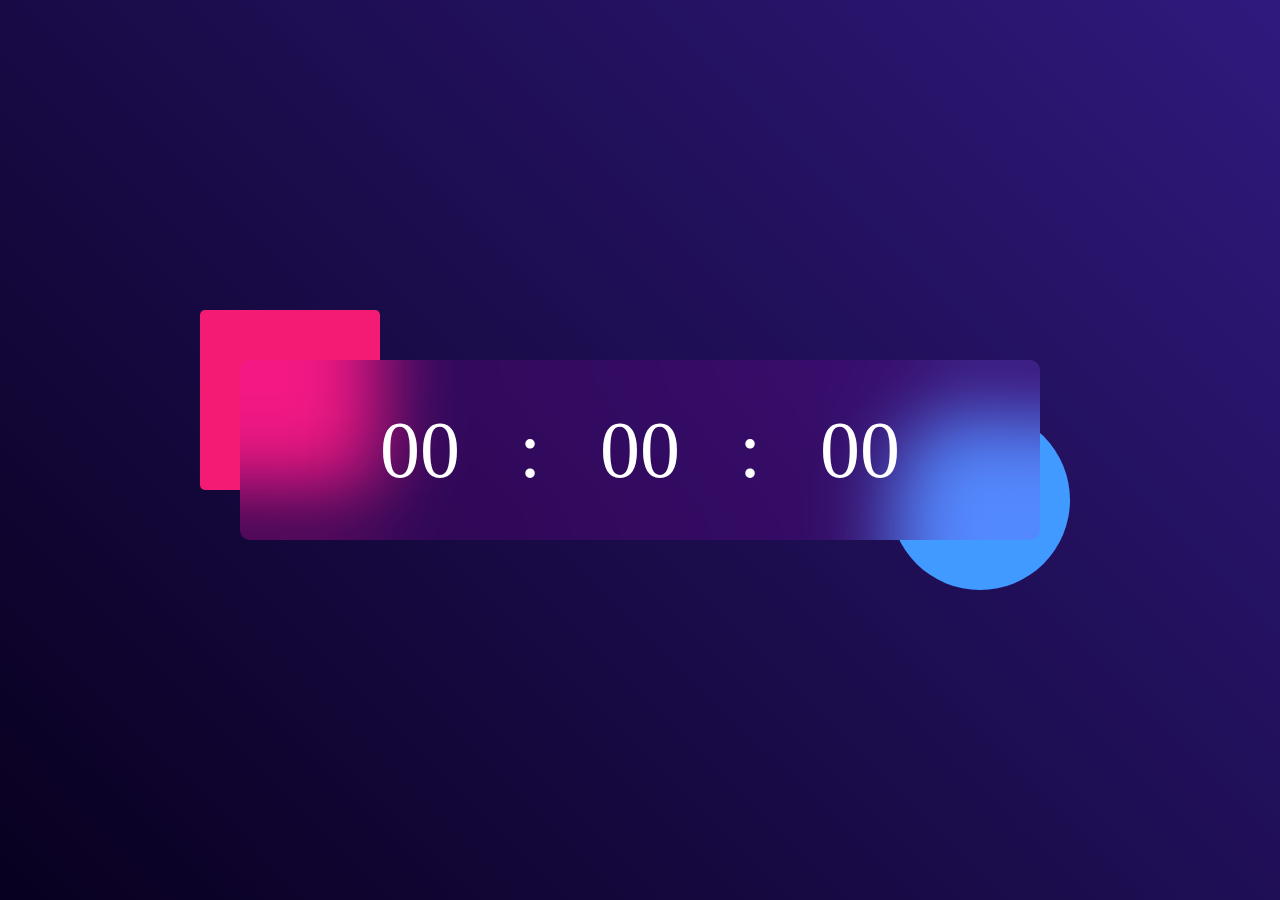
<file: Day #02 - Timer/index.html>
<!DOCTYPE html>
<html lang="en">
<head>
  <meta charset="UTF-8">
  <meta name="viewport" content="width=device-width, initial-scale=1.0">
  <title>Digital Clock Using Javascipt AsMr_Prog</title>
  <link rel="stylesheet" href="style.css">
</head>
<body>
  <div class="hero">
    <div class="container">
      <div class="clock">
        <span id="hrs">00</span>
        <span>:</span>
        <span id="min">00</span>
        <span>:</span>
        <span id="sec">00</span>
      </div>
    </div>
  </div>
    

  <script>
    let hrs = document.getElementById("hrs")
    let min = document.getElementById("min")
    let sec = document.getElementById("sec")


    setInterval(() => {
      let currentTIme = new Date()

      hrs.innerHTML = (currentTIme.getHours()<10?"0":"") + currentTIme.getHours();
      min.innerHTML = (currentTIme.getMinutes()<10?"0":"") + currentTIme.getMinutes();
      sec.innerHTML = (currentTIme.getSeconds()<10?"0":"") + currentTIme.getSeconds();
    }, 1000);

  </script>
</body>
</html>
</file>
<file: Day #02 - Timer/style.css>
*{
  padding: 0;
  margin: 0;
  box-sizing: border-box;
}
.hero{
  width: 100%;
  min-height: 100vh;
  background: linear-gradient(45deg, #08001f, #30197d);
  color: #fff;
  position: relative;
}
.container{
  width: 800px;
  height: 180px;
  position: absolute;
  top: 50%;
  left: 50%;
  transform: translate(-50%, -50%);
}
.clock{
  width: 100%;
  height: 100%;
  border-radius: 10px;
  background: rgba(235,0,255,0.11);
  display: flex;
  align-items: center;
  justify-content: center;
  backdrop-filter: blur(40px);
}
.container::before{
  content: '';
  width: 180px;
  height: 180px;
  border-radius: 5px;
  background: #f41b75;
  position: absolute;
  left: -40px;
  top: -50px;
  z-index: -1;
}
.container::after{
  content: '';
  width: 180px;
  height: 180px;
  border-radius: 5px;
  background: #419aff;
  position: absolute;
  right: -30px;
  bottom: -50px;
  z-index: -1;
  border-radius: 50%;
}
.clock span {
  font-size: 80px;
  width: 110px;
  display: inline-block;
  text-align: center;
  position: relative;
}
</file>
